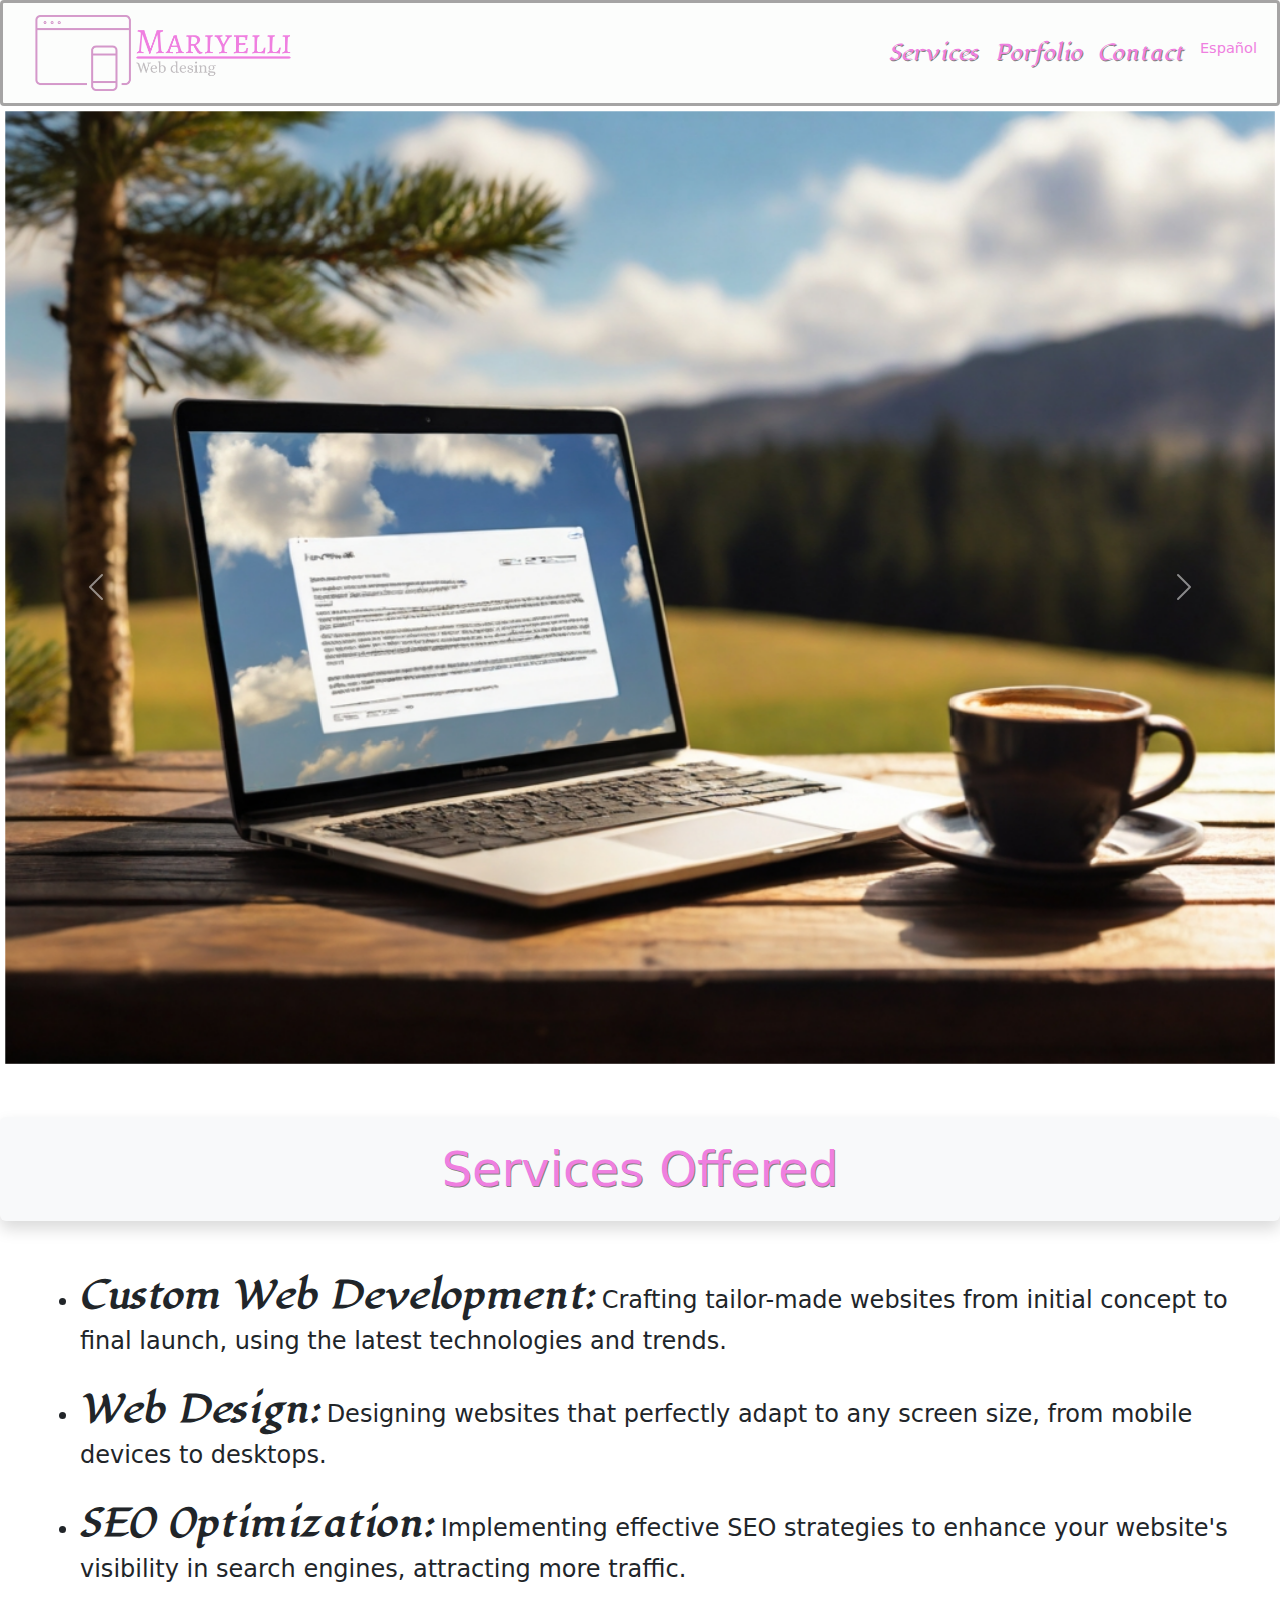
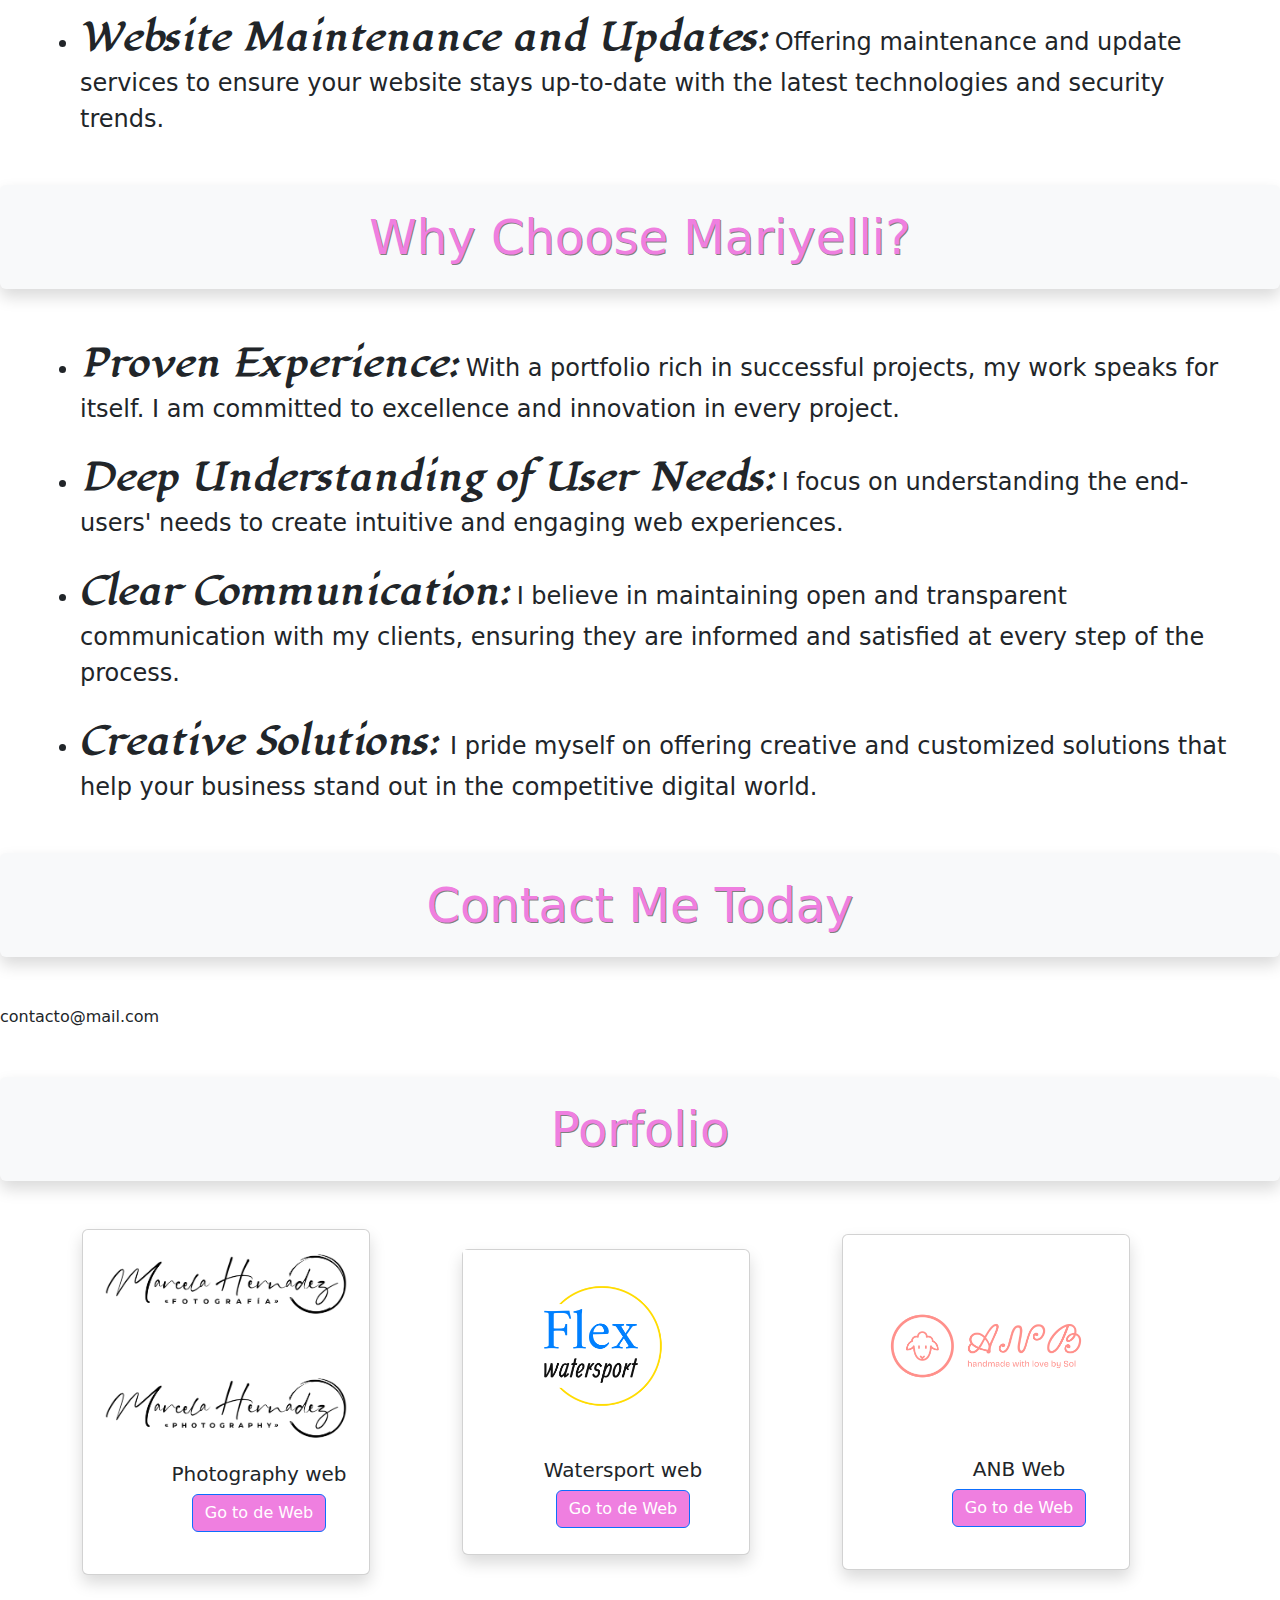
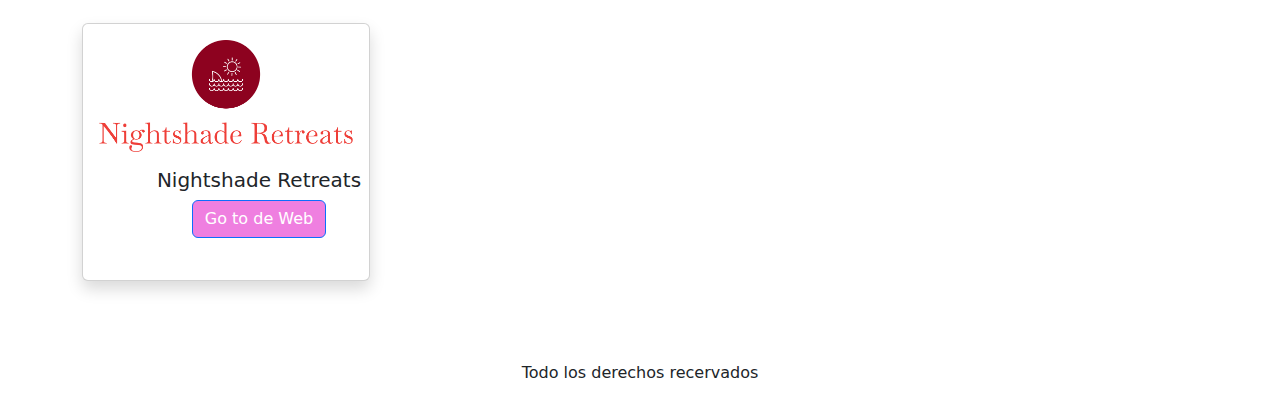
<file: index.html>
<!DOCTYPE html>
<html lang="en">
  <head>
    <meta charset="utf-8" />
    <meta name="viewport" content="width=device-width, initial-scale=1" />
    <link rel="stylesheet" href="style.css" />
    <title class="titulo_head">Mariyelli</title>
    <link rel="icon" href="photos/logos/mariyelli-favicon-color.png" />
    <link
      href="https://cdn.jsdelivr.net/npm/bootstrap@5.3.3/dist/css/bootstrap.min.css"
      rel="stylesheet"
      integrity="sha384-QWTKZyjpPEjISv5WaRU9OFeRpok6YctnYmDr5pNlyT2bRjXh0JMhjY6hW+ALEwIH"
      crossorigin="anonymous"
    />
    <link rel="preconnect" href="https://fonts.googleapis.com" />
    <link rel="preconnect" href="https://fonts.gstatic.com" crossorigin />
    <link
      href="https://fonts.googleapis.com/css2?family=Lugrasimo&display=swap"
      rel="stylesheet"
    />
  </head>
  <body>
    <nav class="navbar navbar-expand-lg">
      <div class="container-fluid">
        <a class="navbar-brand" href="index.html"></a>
        <img
          id="img1"
          src="photos/logos/Navbar_logo.png"
          alt="Logo"
          width="100"
          height="30"
          class="d-inline-block align-text-top m-1"
        />
        <button
          class="navbar-toggler"
          type="button"
          data-bs-toggle="collapse"
          data-bs-target="#navbarNav"
          aria-controls="navbarNav"
          aria-expanded="false"
          aria-label="Toggle navigation"
        >
          <span class="navbar-toggler-icon"></span>
        </button>
        <div
          class="collapse justify-content-end navbar-collapse"
          id="navbarNav"
        >
          <ul class="navbar-nav">
            <li class="nav-item">
              <a
                id="btn-nav"
                class="nav-link active"
                aria-current="page"
                href="#services"
                >Services</a
              >
            </li>
            <li class="nav-item">
              <a id="btn-nav" class="nav-link" href="#porfolio">Porfolio</a>
            </li>
            <li class="nav-item">
              <a id="btn-nav" class="nav-link" href="#contact">Contact</a>
            </li>
            <li class="nav-item">
              <a id="btn-nav1" class="nav-link" href="index_es.html">Español</a>
            </li>
          </ul>
        </div>
      </div>
    </nav>
    <!-----------------------  Carousel ------------------->

    <div
      id="carouselExampleInterval"
      class="carousel slide"
      data-bs-ride="carousel"
    >
      <div class="carousel-inner">
        <div class="carousel-item active" data-bs-interval="10000">
          <img
            id="image"
            src="photos/laptop_on_a_pine_wood_table_with_an_outdoor_backgrou_1.jpg"
            class="d-block w-100"
            alt="..."
          />
          <div id="caption" class="carousel-caption d-none d-md-block"></div>
        </div>
        <div class="carousel-item" data-bs-interval="2000">
          <img
            id="image"
            src="photos/a_city_on_a_sunny_afternoon_with_some_clouds_0.jpg"
            class="d-block w-100"
            alt="..."
          />
          <div id="caption" class="carousel-caption d-none d-md-block"></div>
        </div>
        <div class="carousel-item">
          <img
            id="image"
            src="photos/two_screens_with_HTML_code_1.jpg"
            class="d-block w-100"
            alt="..."
          />
          <div id="caption" class="carousel-caption d-none d-md-block"></div>
        </div>
      </div>
      <button
        class="carousel-control-prev"
        type="button"
        data-bs-target="#carouselExampleInterval"
        data-bs-slide="prev"
      >
        <span class="carousel-control-prev-icon" aria-hidden="true"></span>
        <span class="visually-hidden">Previous</span>
      </button>
      <button
        class="carousel-control-next"
        type="button"
        data-bs-target="#carouselExampleInterval"
        data-bs-slide="next"
      >
        <span class="carousel-control-next-icon" aria-hidden="true"></span>
        <span class="visually-hidden">Next</span>
      </button>
    </div>

    <!-------------- Services --------------->
    <p
      id="services"
      class="description-title shadow p-3 mb-5 bg-body-tertiary rounded"
    >
      Services Offered
    </p>

    <div class="container1">
      <ul>
        <li class="lista1">
          <b>Custom Web Development:</b>
          Crafting tailor-made websites from initial concept to final launch,
          using the latest technologies and trends.
        </li>
        <li class="lista1">
          <b> Web Design:</b>
          Designing websites that perfectly adapt to any screen size, from
          mobile devices to desktops.
        </li>
        <li class="lista1">
          <b>SEO Optimization:</b> Implementing effective SEO strategies to
          enhance your website's visibility in search engines, attracting more
          traffic.
        </li>
        <li class="lista1">
          <b>Website Maintenance and Updates:</b> Offering maintenance and
          update services to ensure your website stays up-to-date with the
          latest technologies and security trends.
        </li>
        <!--<li class="lista1">
          <b>Web Consultancy:</b> Expert advice to help you plan and execute
          your digital strategy, maximizing the return on investment for your
          web project.
        </li>-->
      </ul>
    </div>
    <!---------------------------- Why ------------------>
    <p class="description-title shadow p-3 mb-5 bg-body-tertiary rounded">
      Why Choose Mariyelli?
    </p>

    <div class="container1">
      <ul>
        <li class="lista1">
          <b>Proven Experience:</b> With a portfolio rich in successful
          projects, my work speaks for itself. I am committed to excellence and
          innovation in every project.
        </li>
        <li class="lista1">
          <b>Deep Understanding of User Needs:</b> I focus on understanding the
          end-users' needs to create intuitive and engaging web experiences.
        </li>

        <li class="lista1">
          <b>Clear Communication:</b> I believe in maintaining open and
          transparent communication with my clients, ensuring they are informed
          and satisfied at every step of the process.
        </li>
        <li class="lista1">
          <b>Creative Solutions: </b>I pride myself on offering creative and
          customized solutions that help your business stand out in the
          competitive digital world.
        </li>
      </ul>
    </div>

    <!------------------------- Contact --------------------->
    <p
      id="contact"
      class="description-title shadow p-3 mb-5 bg-body-tertiary rounded"
    >
      Contact Me Today
    </p>

    <div class="lista11">
      contacto@mail.com
      <!--Ready to elevate your online presence to the next level? Contact me today
      to discuss how we can transform your vision into an impressive and
      effective web solution. Whether you're starting from scratch or looking to
      revamp your existing website, I'm here to help you achieve your goals.-->
    </div>
    <!------------ Porfolio ---------------->
    <p id="porfolio" class="porfolio shadow p-3 mb-5 bg-body-tertiary rounded">
      Porfolio
    </p>

    <!---- empezar--->

    <div id="centrar" class="container text-center">
      <div class="row align-items-center">
        <!--- 1111111111111111    -->
        <div class="col">
          <div
            class="card text-center shadow p-3 mb-5 rounded"
            style="width: 18rem"
          >
            <img
              src="photos/MH LOGO ESP (POSITIVO)-01 con fondo.png"
              class="img-fluid"
              alt="..."
            />
            <br />
            <br />
            <img
              src="photos/MH LOGO (POSITIVO) 01 sin fondo.png"
              class="img-fluid"
              alt="..."
            />

            <div class="card-body">
              <h5 class="card-title">Photography web</h5>
              <a
                id="btn"
                href="https://dardotorres.github.io/MarcelaHernandez/"
                class="btn btn-primary"
                >Go to de Web</a
              >
            </div>
          </div>
        </div>
        <!--- 2222222222222222 -->

        <div class="col">
          <div
            class="card text-center shadow mb-5 rounded"
            style="width: 18rem"
          >
            <img
              src="photos/flex-high-resolution-logo.png"
              class="img-fluid"
              alt="..."
            />
            <div class="card-body">
              <h5 class="card-title">Watersport web</h5>
              <a
                id="btn"
                href="https://dardotorres.github.io/Flex_watersport/"
                class="btn btn-primary"
                >Go to de Web</a
              >
            </div>
          </div>
        </div>
        <!--- 3333333333333 -->

        <div class="col">
          <div
            class="card text-center shadow p-3 mb-5 rounded"
            style="width: 18rem"
          >
            <img
              src="photos/anb_3-high-resolution-logo (1).png"
              class="img-fluid"
              alt="..."
            />
            <div class="card-body">
              <h5 class="card-title">ANB Web</h5>
              <a
                id="btn"
                href="https://dardotorres.github.io/ANB/"
                class="btn btn-primary"
                >Go to de Web</a
              >
            </div>
          </div>
        </div>

        <!---- 4444444444444444 -->
        <div class="col">
          <div
            class="card text-center shadow p-3 mb-5 rounded"
            style="width: 18rem"
          >
            <img
              src="photos/nightshade-retreats-high-resolution-logo-transparent.png"
              class="img-fluid"
              alt="..."
            />
            <div class="card-body">
              <h5 class="card-title">Nightshade Retreats</h5>
              <a
                id="btn"
                href="https://dardotorres.github.io/Nightshade-Retreats/"
                class="btn btn-primary"
                >Go to de Web</a
              >
            </div>
          </div>
        </div>
        <!--- 55555555555555555555555 -->
        <!--<div class="col">
          <div
            class="card text-center shadow p-3 mb-5 rounded"
            style="width: 18rem"
          >
            <img
              src="photos/flex-high-resolution-logo.png"
              class="img-fluid"
              alt="..."
            />
            <div class="card-body">
              <h5 class="card-title">Watersport web</h5>
              <a id="btn" href="#" class="btn btn-primary">Go to de Web</a>
            </div>
          </div>
        </div>-->
        <!--- 666666666666 -->
      </div>
    </div>

    <footer>
      <div>
        <p>Todo los derechos recervados</p>
      </div>
    </footer>

    <script
      src="https://cdn.jsdelivr.net/npm/bootstrap@5.3.3/dist/js/bootstrap.bundle.min.js"
      integrity="sha384-YvpcrYf0tY3lHB60NNkmXc5s9fDVZLESaAA55NDzOxhy9GkcIdslK1eN7N6jIeHz"
      crossorigin="anonymous"
    ></script>
  </body>
</html>
</file>
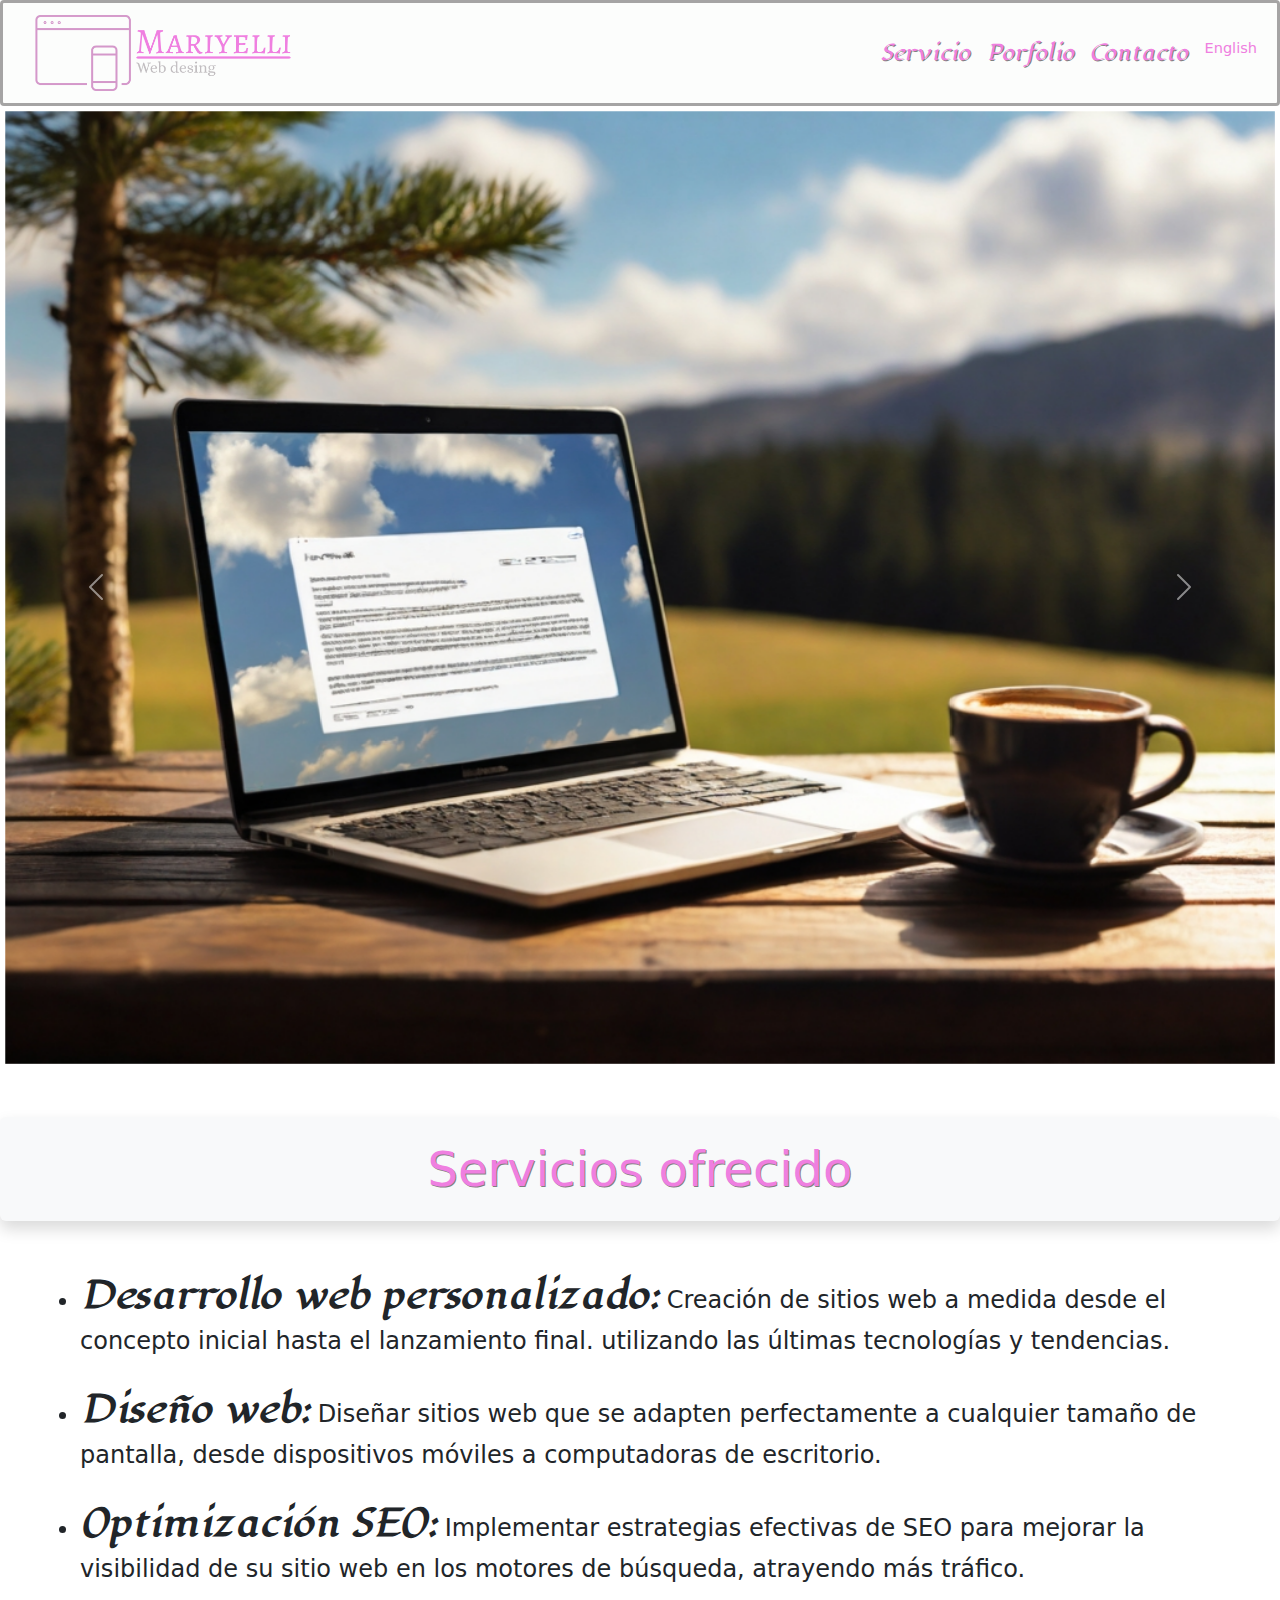
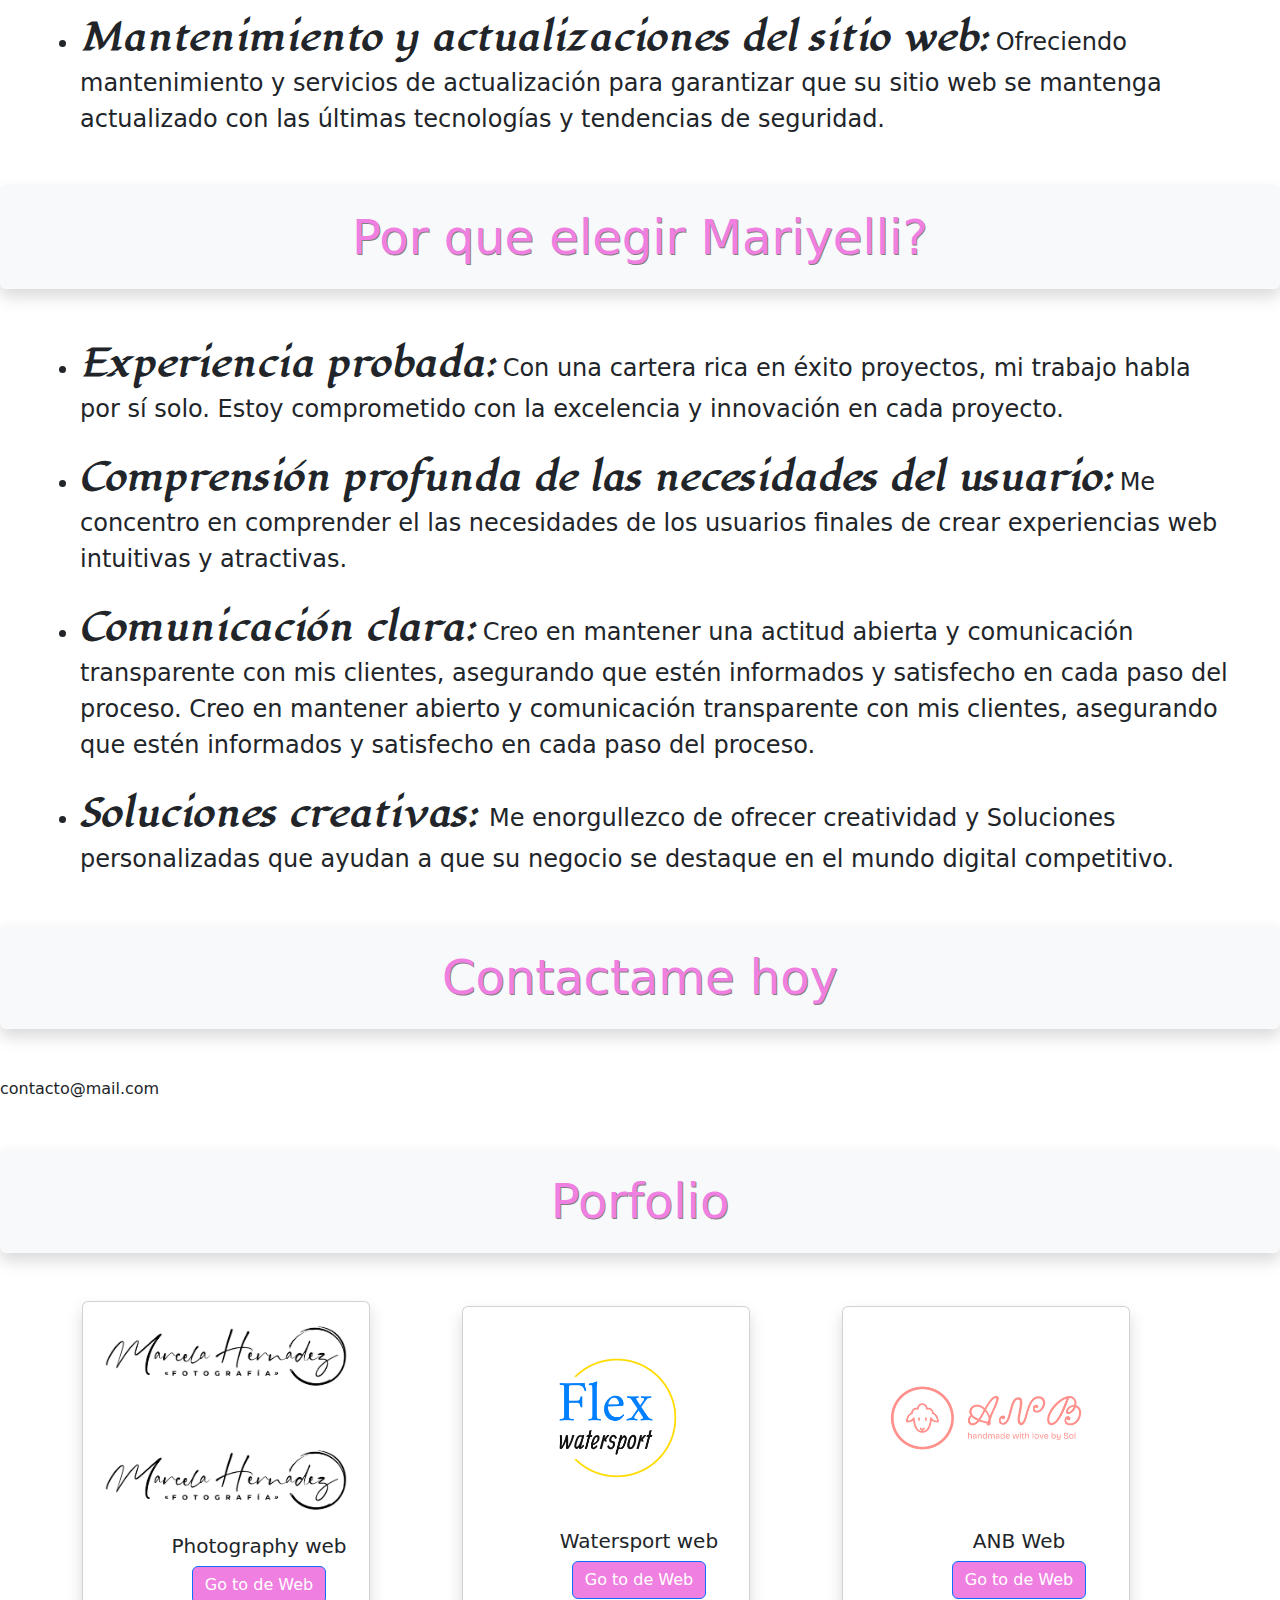
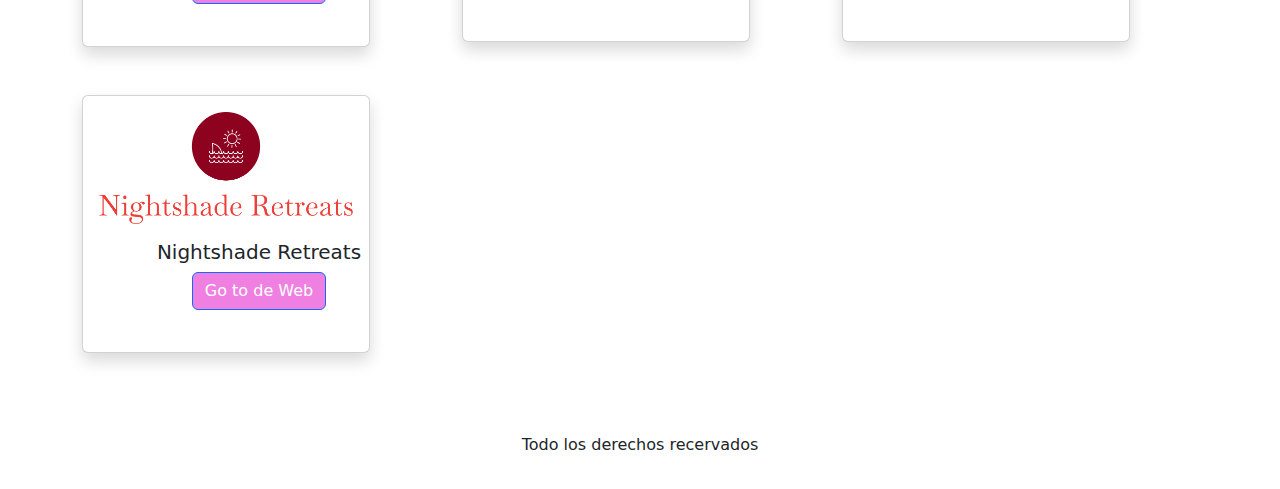
<file: index_es.html>
<!DOCTYPE html>
<html lang="en">
  <head>
    <meta charset="utf-8" />
    <meta name="viewport" content="width=device-width, initial-scale=1" />
    <link rel="stylesheet" href="style.css" />
    <title class="titulo_head">Mariyelli</title>
    <link rel="icon" href="photos/logos/mariyelli-favicon-black.png" />
    <link
      href="https://cdn.jsdelivr.net/npm/bootstrap@5.3.3/dist/css/bootstrap.min.css"
      rel="stylesheet"
      integrity="sha384-QWTKZyjpPEjISv5WaRU9OFeRpok6YctnYmDr5pNlyT2bRjXh0JMhjY6hW+ALEwIH"
      crossorigin="anonymous"
    />
    <link rel="preconnect" href="https://fonts.googleapis.com" />
    <link rel="preconnect" href="https://fonts.gstatic.com" crossorigin />
    <link
      href="https://fonts.googleapis.com/css2?family=Lugrasimo&display=swap"
      rel="stylesheet"
    />
  </head>
  <body>
    <nav class="navbar navbar-expand-lg">
      <div class="container-fluid">
        <a class="navbar-brand" href="index.html"></a>
        <img
          id="img1"
          src="photos/logos/Navbar_logo.png"
          alt="Logo"
          width="100"
          height="30"
          class="d-inline-block align-text-top m-1"
        />
        <button
          class="navbar-toggler"
          type="button"
          data-bs-toggle="collapse"
          data-bs-target="#navbarNav"
          aria-controls="navbarNav"
          aria-expanded="false"
          aria-label="Toggle navigation"
        >
          <span class="navbar-toggler-icon"></span>
        </button>
        <div
          class="collapse justify-content-end navbar-collapse"
          id="navbarNav"
        >
          <ul class="navbar-nav">
            <li class="nav-item">
              <a
                id="btn-nav"
                class="nav-link active"
                aria-current="page"
                href="#services"
                >Servicio</a
              >
            </li>
            <li class="nav-item">
              <a id="btn-nav" class="nav-link" href="#porfolio">Porfolio</a>
            </li>
            <li class="nav-item">
              <a id="btn-nav" class="nav-link" href="#contact">Contacto</a>
            </li>
            <li class="nav-item">
              <a id="btn-nav1" class="nav-link" href="index.html">English</a>
            </li>
          </ul>
        </div>
      </div>
    </nav>
    <!-----------------------  Carousel ------------------->

    <div
      id="carouselExampleInterval"
      class="carousel slide"
      data-bs-ride="carousel"
    >
      <div class="carousel-inner">
        <div class="carousel-item active" data-bs-interval="10000">
          <img
            id="image"
            src="photos/laptop_on_a_pine_wood_table_with_an_outdoor_backgrou_1.jpg"
            class="d-block w-100"
            alt="..."
          />
          <div id="caption" class="carousel-caption d-none d-md-block"></div>
        </div>
        <div class="carousel-item" data-bs-interval="2000">
          <img
            id="image"
            src="photos/a_city_on_a_sunny_afternoon_with_some_clouds_0.jpg"
            class="d-block w-100"
            alt="..."
          />
          <div id="caption" class="carousel-caption d-none d-md-block"></div>
        </div>
        <div class="carousel-item">
          <img
            id="image"
            src="photos/two_screens_with_HTML_code_1.jpg"
            class="d-block w-100"
            alt="..."
          />
          <div id="caption" class="carousel-caption d-none d-md-block"></div>
        </div>
      </div>
      <button
        class="carousel-control-prev"
        type="button"
        data-bs-target="#carouselExampleInterval"
        data-bs-slide="prev"
      >
        <span class="carousel-control-prev-icon" aria-hidden="true"></span>
        <span class="visually-hidden">Previous</span>
      </button>
      <button
        class="carousel-control-next"
        type="button"
        data-bs-target="#carouselExampleInterval"
        data-bs-slide="next"
      >
        <span class="carousel-control-next-icon" aria-hidden="true"></span>
        <span class="visually-hidden">Next</span>
      </button>
    </div>

    <!-------------- Services --------------->
    <p
      id="services"
      class="description-title shadow p-3 mb-5 bg-body-tertiary rounded"
    >
      Servicios ofrecido
    </p>

    <div class="container1">
      <ul>
        <li class="lista1">
          <b>Desarrollo web personalizado:</b>
          Creación de sitios web a medida desde el concepto inicial hasta el
          lanzamiento final. utilizando las últimas tecnologías y tendencias.
        </li>
        <li class="lista1">
          <b> Diseño web:</b>
          Diseñar sitios web que se adapten perfectamente a cualquier tamaño de
          pantalla, desde dispositivos móviles a computadoras de escritorio.
        </li>
        <li class="lista1">
          <b>Optimización SEO:</b> Implementar estrategias efectivas de SEO para
          mejorar la visibilidad de su sitio web en los motores de búsqueda,
          atrayendo más tráfico.
        </li>
        <li class="lista1">
          <b>Mantenimiento y actualizaciones del sitio web:</b> Ofreciendo
          mantenimiento y servicios de actualización para garantizar que su
          sitio web se mantenga actualizado con las últimas tecnologías y
          tendencias de seguridad.
        </li>
        <!--<li class="lista1">
          <b>Consultoría Web:</b> Asesoramiento de expertos para ayudarle a
          planificar y ejecutar su estrategia digital, maximizando el retorno de
          la inversión para su Proyecto web. Asesoramiento experto para ayudarle
          a planificar y ejecutar. su estrategia digital, maximizando el retorno
          de la inversión para su proyecto web.
        </li>-->
      </ul>
    </div>
    <!---------------------------- Why ------------------>
    <p class="description-title shadow p-3 mb-5 bg-body-tertiary rounded">
      Por que elegir Mariyelli?
    </p>

    <div class="container1">
      <ul>
        <li class="lista1">
          <b>Experiencia probada:</b> Con una cartera rica en éxito proyectos,
          mi trabajo habla por sí solo. Estoy comprometido con la excelencia y
          innovación en cada proyecto.
        </li>
        <li class="lista1">
          <b>Comprensión profunda de las necesidades del usuario:</b> Me
          concentro en comprender el las necesidades de los usuarios finales de
          crear experiencias web intuitivas y atractivas.
        </li>

        <li class="lista1">
          <b>Comunicación clara:</b> Creo en mantener una actitud abierta y
          comunicación transparente con mis clientes, asegurando que estén
          informados y satisfecho en cada paso del proceso. Creo en mantener
          abierto y comunicación transparente con mis clientes, asegurando que
          estén informados y satisfecho en cada paso del proceso.
        </li>
        <li class="lista1">
          <b>Soluciones creativas: </b>Me enorgullezco de ofrecer creatividad y
          Soluciones personalizadas que ayudan a que su negocio se destaque en
          el mundo digital competitivo.
        </li>
      </ul>
    </div>

    <!------------------------- Contact --------------------->
    <p
      id="contact"
      class="description-title shadow p-3 mb-5 bg-body-tertiary rounded"
    >
      Contactame hoy
    </p>

    <div class="lista11">
      contacto@mail.com
      <!--¿Listo para elevar su presencia en línea al siguiente nivel? Contáctame
      hoy para discutir cómo podemos transformar su visión en una impresionante
      y solución web eficaz. Ya sea que esté comenzando desde cero o buscando
      Renueva tu sitio web existente, estoy aquí para ayudarte a alcanzar tus
      objetivos.-->
    </div>
    <!------------ Porfolio ---------------->
    <p id="porfolio" class="porfolio shadow p-3 mb-5 bg-body-tertiary rounded">
      Porfolio
    </p>

    <!---- empezar--->

    <div id="centrar" class="container text-center">
      <div class="row align-items-center">
        <!--- 1111111111111111    -->
        <div class="col">
          <div
            class="card text-center shadow p-3 mb-5 rounded"
            style="width: 18rem"
          >
            <img
              src="photos/MH LOGO ESP (POSITIVO)-01 con fondo.png"
              class="img-fluid"
              alt="..."
            />
            <br />
            <br />
            <img
              src="photos/MH LOGO ESP (POSITIVO)-01 con fondo.png"
              class="img-fluid"
              alt="..."
            />

            <div class="card-body">
              <h5 class="card-title">Photography web</h5>
              <a
                id="btn"
                href="https://dardotorres.github.io/MarcelaHernandez/"
                class="btn btn-primary"
                >Go to de Web</a
              >
            </div>
          </div>
        </div>
        <!--- 2222222222222222 -->

        <div class="col">
          <div
            class="card text-center shadow p-3 mb-5 rounded"
            style="width: 18rem"
          >
            <img
              src="photos/flex-high-resolution-logo.png"
              class="img-fluid"
              alt="..."
            />
            <div class="card-body">
              <h5 class="card-title">Watersport web</h5>
              <a
                id="btn"
                href="https://dardotorres.github.io/Flex_watersport/"
                class="btn btn-primary"
                >Go to de Web</a
              >
            </div>
          </div>
        </div>
        <!--- 3333333333333 -->

        <div class="col">
          <div
            class="card text-center shadow p-3 mb-5 rounded"
            style="width: 18rem"
          >
            <img
              src="photos/anb_3-high-resolution-logo (1).png"
              class="img-fluid"
              alt="..."
            />
            <div class="card-body">
              <h5 class="card-title">ANB Web</h5>
              <a
                id="btn"
                href="https://dardotorres.github.io/ANB/"
                class="btn btn-primary"
                >Go to de Web</a
              >
            </div>
          </div>
        </div>

        <!---- 4444444444444444 -->
        <div class="col">
          <div
            class="card text-center shadow p-3 mb-5 rounded"
            style="width: 18rem"
          >
            <img
              src="photos/nightshade-retreats-high-resolution-logo-transparent.png"
              class="img-fluid"
              alt="..."
            />
            <div class="card-body">
              <h5 class="card-title">Nightshade Retreats</h5>
              <a
                id="btn"
                href="https://dardotorres.github.io/Nightshade-Retreats/"
                class="btn btn-primary"
                >Go to de Web</a
              >
            </div>
          </div>
        </div>
        <!--- 55555555555555555555555 -->
        <!--<div class="col">
          <div
            class="card text-center shadow p-3 mb-5 rounded"
            style="width: 18rem"
          >
            <img
              src="photos/flex-high-resolution-logo.png"
              class="img-fluid"
              alt="..."
            />
            <div class="card-body">
              <h5 class="card-title">Watersport web</h5>
              <a id="btn" href="#" class="btn btn-primary">Go to de Web</a>
            </div>
          </div>
        </div>-->
        <!--- 666666666666 -->
      </div>
    </div>

    <footer>
      <div>
        <p>Todo los derechos recervados</p>
      </div>
    </footer>

    <script
      src="https://cdn.jsdelivr.net/npm/bootstrap@5.3.3/dist/js/bootstrap.bundle.min.js"
      integrity="sha384-YvpcrYf0tY3lHB60NNkmXc5s9fDVZLESaAA55NDzOxhy9GkcIdslK1eN7N6jIeHz"
      crossorigin="anonymous"
    ></script>
  </body>
</html>
</file>
<file: style.css>
* {
  padding: 0px;
  margin: 0px;
  font-size: 16px;
}
.navbar {
  background-color: rgb(252, 253, 252);
  border: 0.2em solid rgb(165, 164, 164);
  border-radius: 0.25em;
}
img {
  width: 16em;
  height: fit-content;
}

.card-body {
  width: 20em;
  height: 7em;
}

#btn {
  background-color: #ef7fe0;
}
#caption {
  position: absolute;
  justify-content: center;
  text-align: center;
  color: #ef7fe0;

  margin-bottom: 2em;
  text-shadow: 0.02em 0.02em 0 gray;
  z-index: 1;

  font-family: "Lugrasimo", cursive;
  font-weight: 400;
  font-style: normal;
}
.description-title {
  font-size: 3em;
  margin-top: 1em;
  text-align: center;
  color: #ef7fe0;
  text-shadow: 0.02em 0.02em 0 gray;
}
b {
  font-size: 1.5em;
  font-family: "Lugrasimo", cursive;
  font-weight: 400;
  font-style: normal;
}

.lista1 {
  margin-left: 2em;
  margin-right: 2em;
  margin-bottom: 1em;
  font-size: 1.5em;
}
.container1 {
  margin-bottom: 3em;
}

.porfolio {
  font-size: 3em;
  margin-top: 1em;
  margin-bottom: 2em;
  text-align: center;
  color: #ef7fe0;
  text-shadow: 0.02em 0.02em 0 gray;
}

footer {
  font-size: 2em;
  text-align: center;
  margin: 1em;
}
.nav-item {
  font-size: 1.3em;
}
#btn-nav {
  color: #ef7fe0;
  font-family: "Lugrasimo", cursive;
  font-weight: 400;
  font-style: normal;
  text-shadow: 0.03em 0.03em 0 gray;
}
#btn-nav:hover {
  color: #ee3bd6;
}
#btn-nav1 {
  font-size: 0.7em;
  color: #ef7fe0;
}
#btn-nav1:hover {
  color: rgb(165, 164, 164);
}

#carouselExampleInterval {
  width: 100%;
  height: fit-content;
  padding: 0.3em;
}
/*#image {
  opacity: 40%;
}*/
@media (max-width: 62em) {
  .lista1 {
    margin-left: 1.5em;
    margin-right: 1.5em;
    margin-bottom: 1em;
    font-size: 1.2em;
  }
  .description-title {
    font-size: 2.5em;
  }
  #img1 {
    width: 14em;
  }
  #centrar {
    padding-left: 3.6em;
  }
}
</file>
